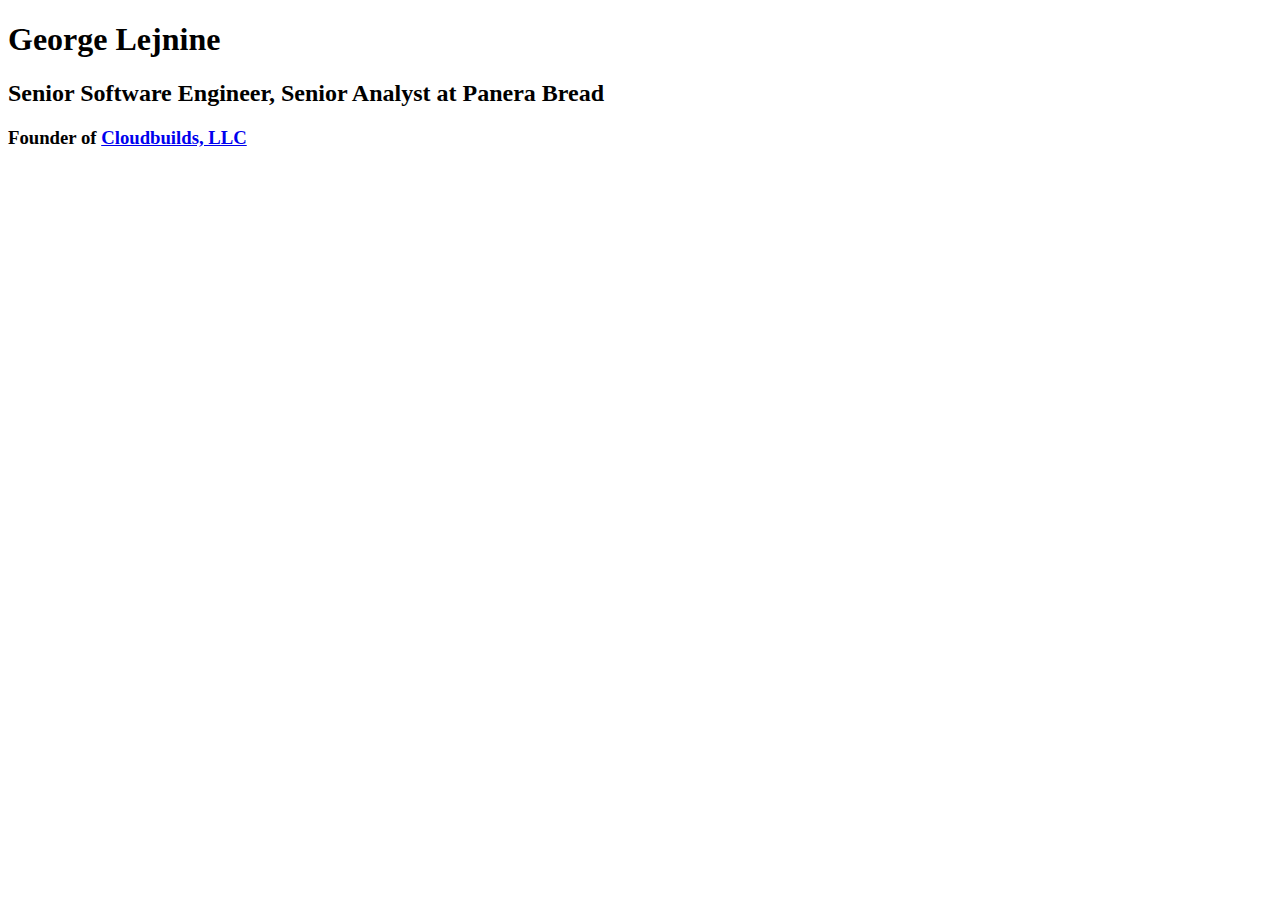
<file: index.html>
<!DOCTYPE html>
<html>
  <head>
    <meta content="text/html; charset=utf-8" http-equiv="content-type">
    <link rel="shortcut icon" href="images/alec.jpg">
    <meta http-equiv="X-UA-Compatible" content="IE=edge,chrome=1">
    <title>George Lejnine | Senior Software Engineer</title>
    <meta name="description"
          content="Senior Software Engineer, Senior Analyst at Panera Bread">
    <h1>George Lejnine</h1>
    <h2>Senior Software Engineer, Senior Analyst at Panera Bread</h2>
    <h3>Founder of <a href="https://cloudbuilds.io">Cloudbuilds, LLC</a></h3>
</html>
</file>
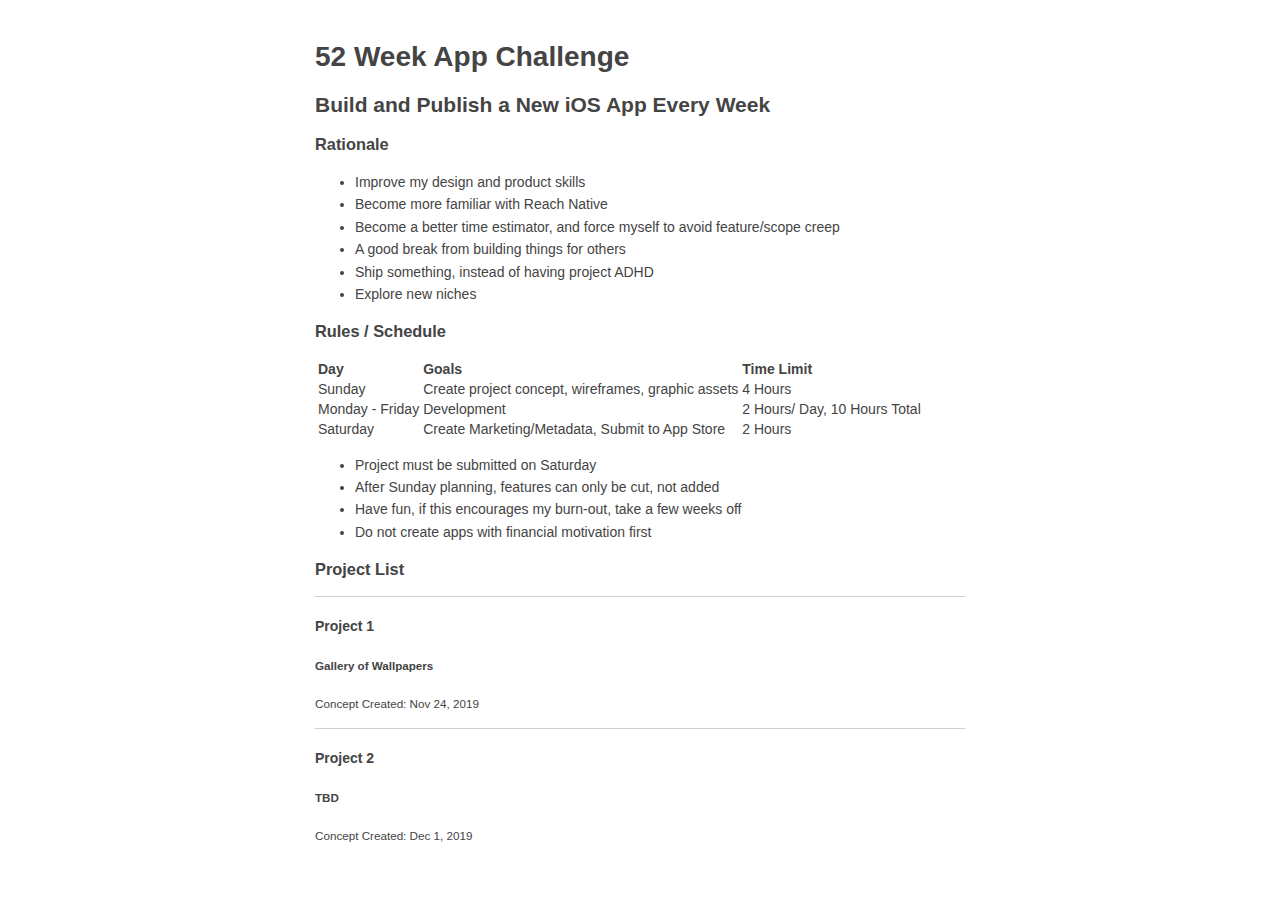
<file: 52-weeks.html>
<title>52 Week App Challenge</title>
<style type="text/css">body{margin:40px
auto;max-width:650px;line-height:1.6;font-size:14px;font-family:'Helvetica', sans-serif; color:#444;padding:0
10px}h1,h2,h3{line-height:1.2}
.project {
	border-top: #D2D2D2 1px solid;
}
td{
	font-size:14px;
}
</style>
<body>
<h1>52 Week App Challenge</h1>
<h2>Build and Publish a New iOS App Every Week</h2>

<h3>Rationale</h3>
<ul>
	<li>Improve my design and product skills</li>
	<li>Become more familiar with Reach Native</li>
	<li>Become a better time estimator, and force myself to avoid feature/scope creep</li>
	<li>A good break from building things for others</li>
	<li>Ship something, instead of having project ADHD</li>
	<li>Explore new niches</li>
</ul>

<h3>Rules / Schedule</h3>

<table>
	<tr style="font-weight: bold">
		<td>
			Day
		</td>
		<td>
			Goals
		</td>
		<td>
			Time Limit
		</td>
	</tr>
	<tr>
		<td>
			Sunday
		</td>
		<td>
			Create project concept, wireframes, graphic assets
		</td>
		<td>
			4 Hours
		</td>
	</tr>

<tr>
	<td>
		Monday - Friday
	</td>
	<td>
		Development
	</td>
	<td>
		2 Hours/ Day, 10 Hours Total
	</td>
</tr>
<tr>
	<td>
		Saturday
	</td>
	<td>
		Create Marketing/Metadata, Submit to App Store
	</td>
	<td>
		2 Hours
	</td>
	</tr>
</table>

<ul>
	<li>Project must be submitted on Saturday</li>
	<li>After Sunday planning, features can only be cut, not added </li>
	<li>Have fun, if this encourages my burn-out, take a few weeks off </li>
	<li>Do not create apps with financial motivation first</li>
</ul>

<h3>
	Project List
</h3>

<div class="project">
	<h4>Project 1</h4>
	<h5>Gallery of Wallpapers</h5>
	<small>Concept Created: Nov 24, 2019</small>
	<p>
</div>

<div class="project">
	<h4>Project 2</h4>
	<h5>TBD</h5>
	<small>Concept Created: Dec 1, 2019</small>
	<p>
</div>
</body>
</file>
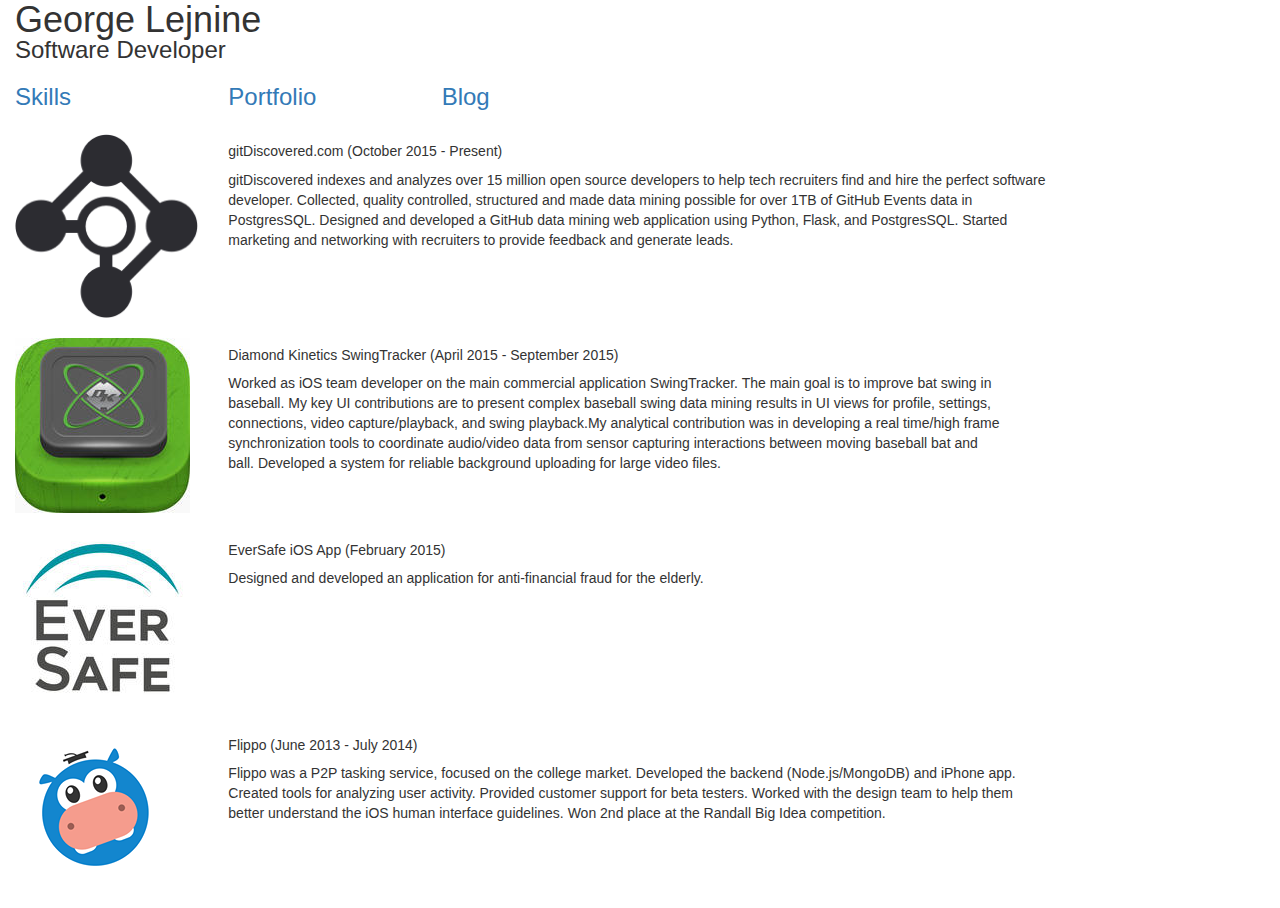
<file: portfolio.html>
<!DOCTYPE html>
<html>

<head>
    <meta charset="utf-8">
    <meta name="viewport" content="width=device-width, initial-scale=1.0">
    <title>George Lejnine | Portfolio</title>
    <link rel="stylesheet" href="assets/bootstrap/css/bootstrap.min.css">
    <link rel="stylesheet" href="assets/css/styles.css">
</head>

<body>
    <div class="container-fluid">
        <div class="row">
            <div class="col-md-12">
                <h1 id="hero-bg">George Lejnine</h1></div>
        </div>
        <div class="row">
            <div class="col-md-12">
                <h3 id="hero">Software Developer</h3></div>
        </div>
        <div class="row" id="nav">
            <div class="col-lg-2 col-md-4 col-sm-3"><a href="index.html" class="nav">Skills </a></div>
            <div class="col-lg-2 col-md-4 col-sm-4"><a href="portfolio.html" class="nav">Portfolio </a></div>
            <div class="col-md-4 col-sm-2"><a href="bike_analysis.html" class="nav">Blog </a></div>
        </div>
        <div class="row portfolio_item">
            <div class="col-lg-2 col-md-2 col-sm-4"><img class="img-responsive" src="assets/img/logo2.png"></div>
            <div class="col-md-8 col-sm-8">
                <h5>gitDiscovered.com (October 2015 - Present)</h5>
                <p>gitDiscovered indexes and analyzes over 15 million open source developers to help tech recruiters find and hire the perfect software developer. Collected, quality controlled, structured and made data mining possible for over 1TB of GitHub
                    Events data in PostgresSQL. Designed and developed a GitHub data mining web application using Python, Flask, and PostgresSQL. Started marketing and networking with recruiters to provide feedback and generate leads. </p>
            </div>
        </div>
        <div class="row portfolio_item">
            <div class="col-lg-2 col-md-2 col-sm-4"><img class="img-responsive" src="assets/img/swingtrackerLogo.jpeg"></div>
            <div class="col-md-8 col-sm-8">
                <h5>Diamond Kinetics SwingTracker (April 2015 - September 2015)</h5>
                <p>Worked as iOS team developer on the main commercial application SwingTracker. The main goal is to improve bat swing in baseball.&nbsp;My key UI contributions are to present complex baseball swing data mining results in UI views for profile,
                    settings, connections, video capture/playback, and swing playback.My analytical contribution was in developing a real time/high frame synchronization tools to coordinate audio/video data from sensor capturing interactions between moving
                    baseball bat and ball.&nbsp;Developed a system for reliable background uploading for large video files. </p>
            </div>
        </div>
        <div class="row portfolio_item">
            <div class="col-lg-2 col-md-2 col-sm-4"><img class="img-responsive" src="assets/img/eversafeLogo.jpeg"></div>
            <div class="col-md-8 col-sm-8">
                <h5>EverSafe iOS App (February 2015)</h5>
                <p>Designed and developed an application for anti-financial fraud for the elderly.</p>
            </div>
        </div>
        <div class="row portfolio_item">
            <div class="col-lg-2 col-md-2 col-sm-4"><img class="img-responsive" src="assets/img/flippoLogo.png"></div>
            <div class="col-md-8 col-sm-8">
                <h5>Flippo (June 2013 - July 2014)</h5>
                <p>Flippo was a P2P tasking service, focused on the college market. Developed the backend (Node.js/MongoDB) and iPhone app. Created tools for analyzing user activity. Provided customer support for beta testers. Worked with the design team
                    to help them better understand the iOS human interface guidelines. Won 2nd place at the Randall Big Idea competition. </p>
            </div>
        </div>
    </div>
    <script src="assets/js/jquery.min.js"></script>
    <script src="assets/bootstrap/js/bootstrap.min.js"></script>
</body>
<!-- start Mixpanel --><script type="text/javascript">(function(f,b){if(!b.__SV){var a,e,i,g;window.mixpanel=b;b._i=[];b.init=function(a,e,d){function f(b,h){var a=h.split(".");2==a.length&&(b=b[a[0]],h=a[1]);b[h]=function(){b.push([h].concat(Array.prototype.slice.call(arguments,0)))}}var c=b;"undefined"!==typeof d?c=b[d]=[]:d="mixpanel";c.people=c.people||[];c.toString=function(b){var a="mixpanel";"mixpanel"!==d&&(a+="."+d);b||(a+=" (stub)");return a};c.people.toString=function(){return c.toString(1)+".people (stub)"};i="disable track track_pageview track_links track_forms register register_once alias unregister identify name_tag set_config people.set people.set_once people.increment people.append people.union people.track_charge people.clear_charges people.delete_user".split(" ");
for(g=0;g<i.length;g++)f(c,i[g]);b._i.push([a,e,d])};b.__SV=1.2;a=f.createElement("script");a.type="text/javascript";a.async=!0;a.src="undefined"!==typeof MIXPANEL_CUSTOM_LIB_URL?MIXPANEL_CUSTOM_LIB_URL:"//cdn.mxpnl.com/libs/mixpanel-2-latest.min.js";e=f.getElementsByTagName("script")[0];e.parentNode.insertBefore(a,e)}})(document,window.mixpanel||[]);
mixpanel.init("1e94cf21a796287c7394eefb42e74c1b");</script><!-- end Mixpanel -->
<script type="text/javascript">
document.onload = mixpanel.track("portfolio");
</script>


</html>
</file>
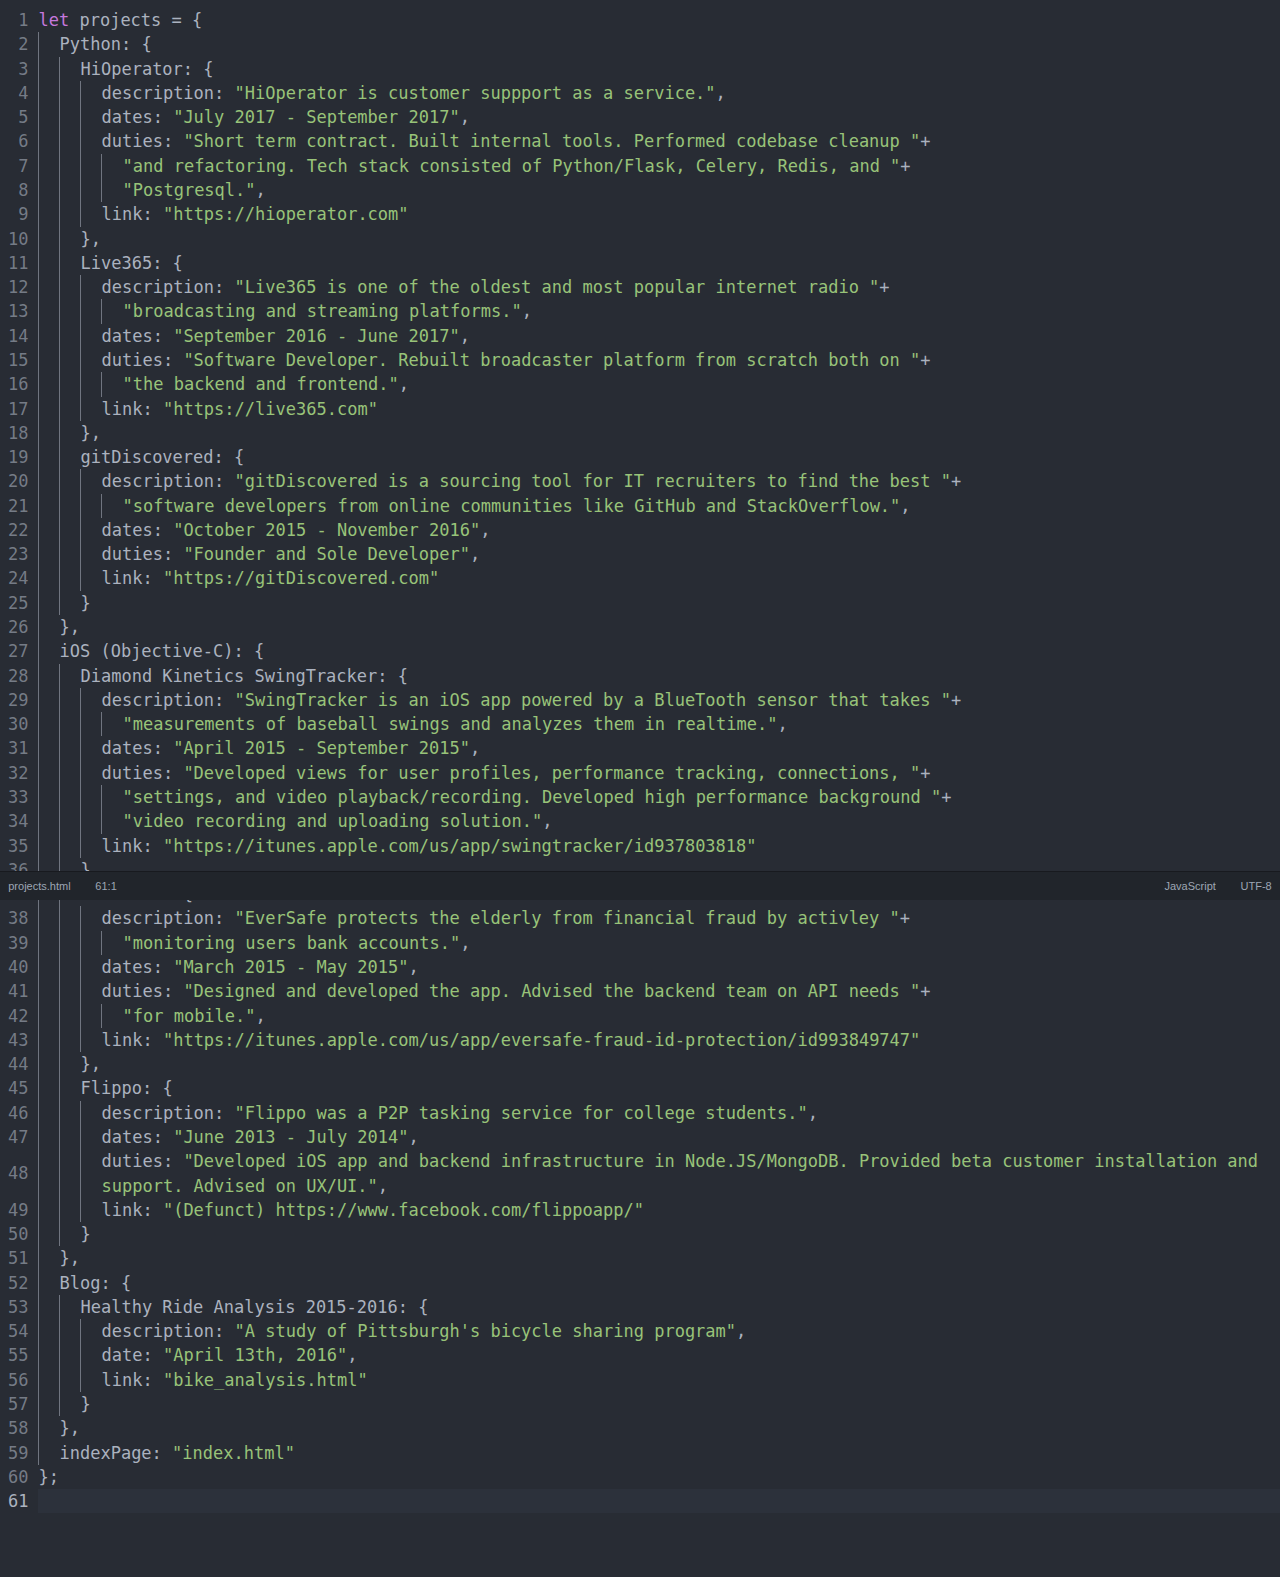
<file: projects.html>
<!DOCTYPE html>
<html>
  <head>
    <meta content="text/html; charset=utf-8" http-equiv="content-type">
    <link rel="shortcut icon" href="images/alec.jpg">
    <meta http-equiv="X-UA-Compatible" content="IE=edge,chrome=1">
    <title>George Lejnine | Projects</title>
    <link rel="stylesheet" type="text/css" media="screen" href="css/stylesheet.css">
    <script src="https://cdnjs.cloudflare.com/ajax/libs/jquery/2.1.4/jquery.min.js"></script>
    <script src="js/scripts.js"></script>
    <script type="text/javascript">
      $(function(){
        $.getJSON('projects.json')
        .done(function(data){
    			bootPage('projects', data);
    		})
        .fail(function(){
          $.getJSON('projects.json')
          .done(function(data){
      			bootPage('projects', data);
      		});
        });
      });
    </script>
  </head>
  <body>
    <table>
      <tbody id="container">
      </tbody>
    </table>
    <div class="footer">
      <span class="footer-text fleft" id="resource">projects.html</span><span class="footer-text fleft" id="line-num"></span><span class="footer-text fright">UTF-8</span><span class="footer-text fright">JavaScript</span>
    </div>
    <script type="text/javascript">
      mixpanel.track("Projects");
    </script>
  </body>
</html>
</file>
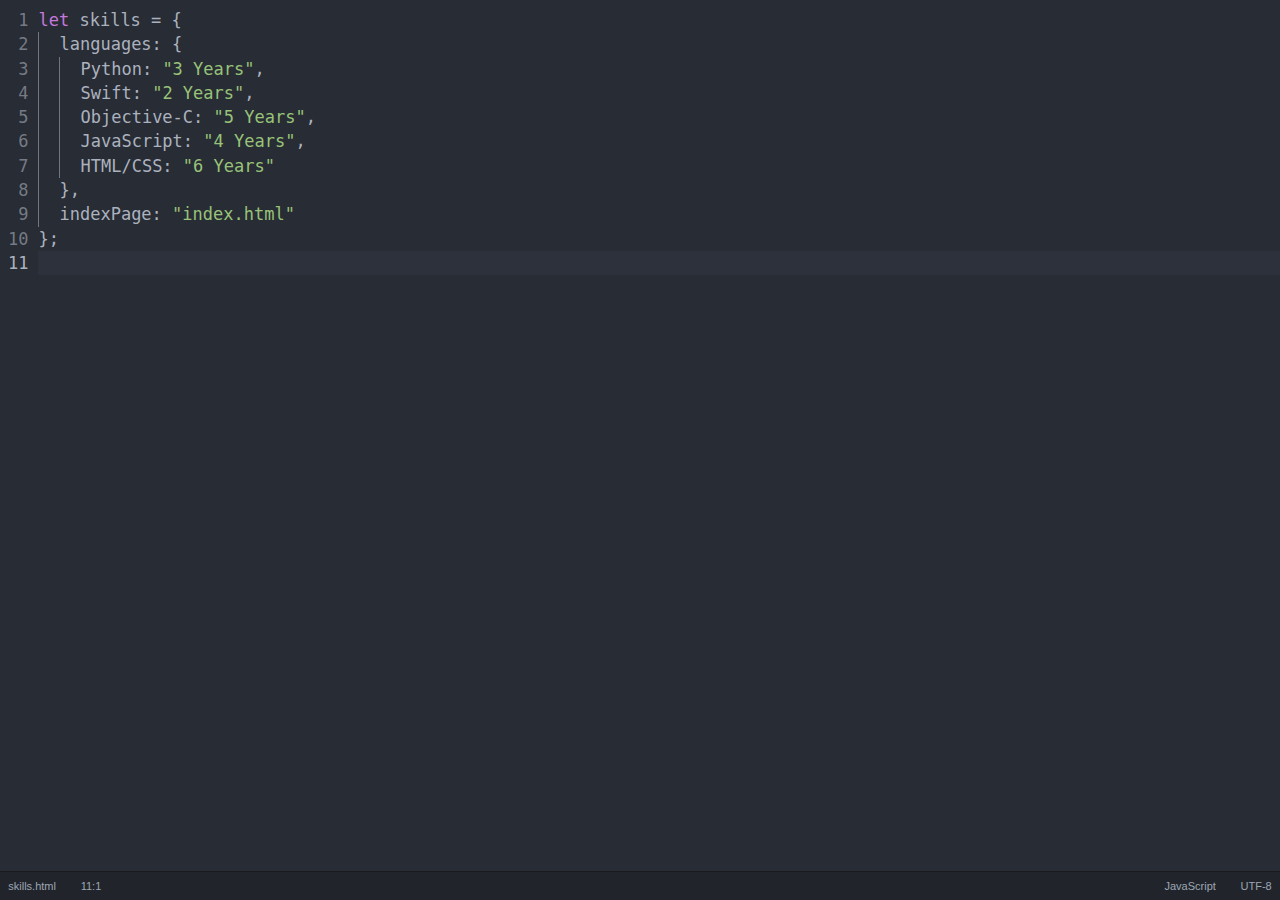
<file: skills.html>
<!DOCTYPE html>
<html>
  <head>
    <meta content="text/html; charset=utf-8" http-equiv="content-type">
    <link rel="shortcut icon" href="images/alec.jpg">
    <meta http-equiv="X-UA-Compatible" content="IE=edge,chrome=1">
    <title>George Lejnine | skills</title>
    <link rel="stylesheet" type="text/css" media="screen" href="css/stylesheet.css">
    <script src="https://cdnjs.cloudflare.com/ajax/libs/jquery/2.1.4/jquery.min.js"></script>
    <script src="js/scripts.js"></script>
    <script type="text/javascript">
      $(function(){
        $.getJSON('skills.json')
        .done(function(data){
    			bootPage('skills', data);
    		})
        .fail(function(){
          $.getJSON('skills.json')
          .done(function(data){
      			bootPage('skills', data);
      		});
        });
      });
    </script>
  </head>
  <body>
    <table>
      <tbody id="container">
      </tbody>
    </table>
    <div class="footer">
      <span class="footer-text fleft" id="resource">skills.html</span><span class="footer-text fleft" id="line-num"></span><span class="footer-text fright">UTF-8</span><span class="footer-text fright">JavaScript</span>
    </div>
    <script type="text/javascript">
      mixpanel.track("Skills");
    </script>
  </body>
</html>
</file>
<file: assets/css/styles.css>
a.nav{
  font-size:x-large;
}

h3#hero{
  line-height:0;
}

h1#hero-bg{
  line-height:0;
}

div#nav.row{
  padding-top:20px;
  padding-bottom:20px;
}

div.row.portfolio_item{
  padding-bottom:20px;
}
</file>
<file: css/stylesheet.css>
body {
  font-family: Inconsolata, Monaco, Consolas, 'DejaVu Sans Mono', monospace;
  font-size: 17px;
  line-height: 1.42857143;
  color: #333333;
	background-color: rgb(40, 44, 52);
  margin-right: 0px;
}
table {
  padding-bottom: 56px;
  border-spacing: 0px;
  width: 100%;
}
td {
  color: #ABB2BF;
  padding: 0px;
}
div {
  display: block;
}
.gutter {
  text-align: right;
	width: 20px;
	color: rgba(171, 178, 191, 0.6);
	background-color: rgb(40, 44, 52);
	padding-right: 10px;
}
.storage {
  color: #c678dd;
}
.text {
  color: #ABB2BF;
}
.indent {
	padding-left: 20px;
	display: inline-block;
  border-left: thin solid rgba(171, 178, 191, 0.55);
  width: inherit;
}
.string {
	color: #98c379;
}
.function-name {
	color: #61afef;
}
.function {
	color: #c678dd;
}
.class {
	color: #e5c07b;
}
.constant {
	color: #d19a66;
}
a {
	color: inherit;
	text-decoration: none;
}
a:hover {
	text-decoration: underline;
}
tr:last-child {
  background-color: rgba(153, 187, 255, 0.04);
}
tr:last-child .gutter {
  color: rgba(171, 178, 191, 1);
}
.escape {
  color: #56b6c2;
}
.footer {
    position: fixed;
    bottom: 0;
    left: 0;
    right: 0;
    height: 28px;
    color: #9DA5B4;
    width: 100%;
    background-color: rgb(33, 37, 43);
    border-top: solid 1px rgb(24, 26, 31);
    font-size: 11px;
    font-family: 'Lucida Grande', 'Segoe UI', Ubuntu, Cantarell, sans-serif;
}
.footer-text {
  line-height: 28px;
}
.fleft {
  float: left;
  margin-right: 16.5px;
  margin-left: 8.25px;
}
.fright {
  float: right;
  margin-left: 16.5px;
  margin-right: 8.25px;
}
</file>
